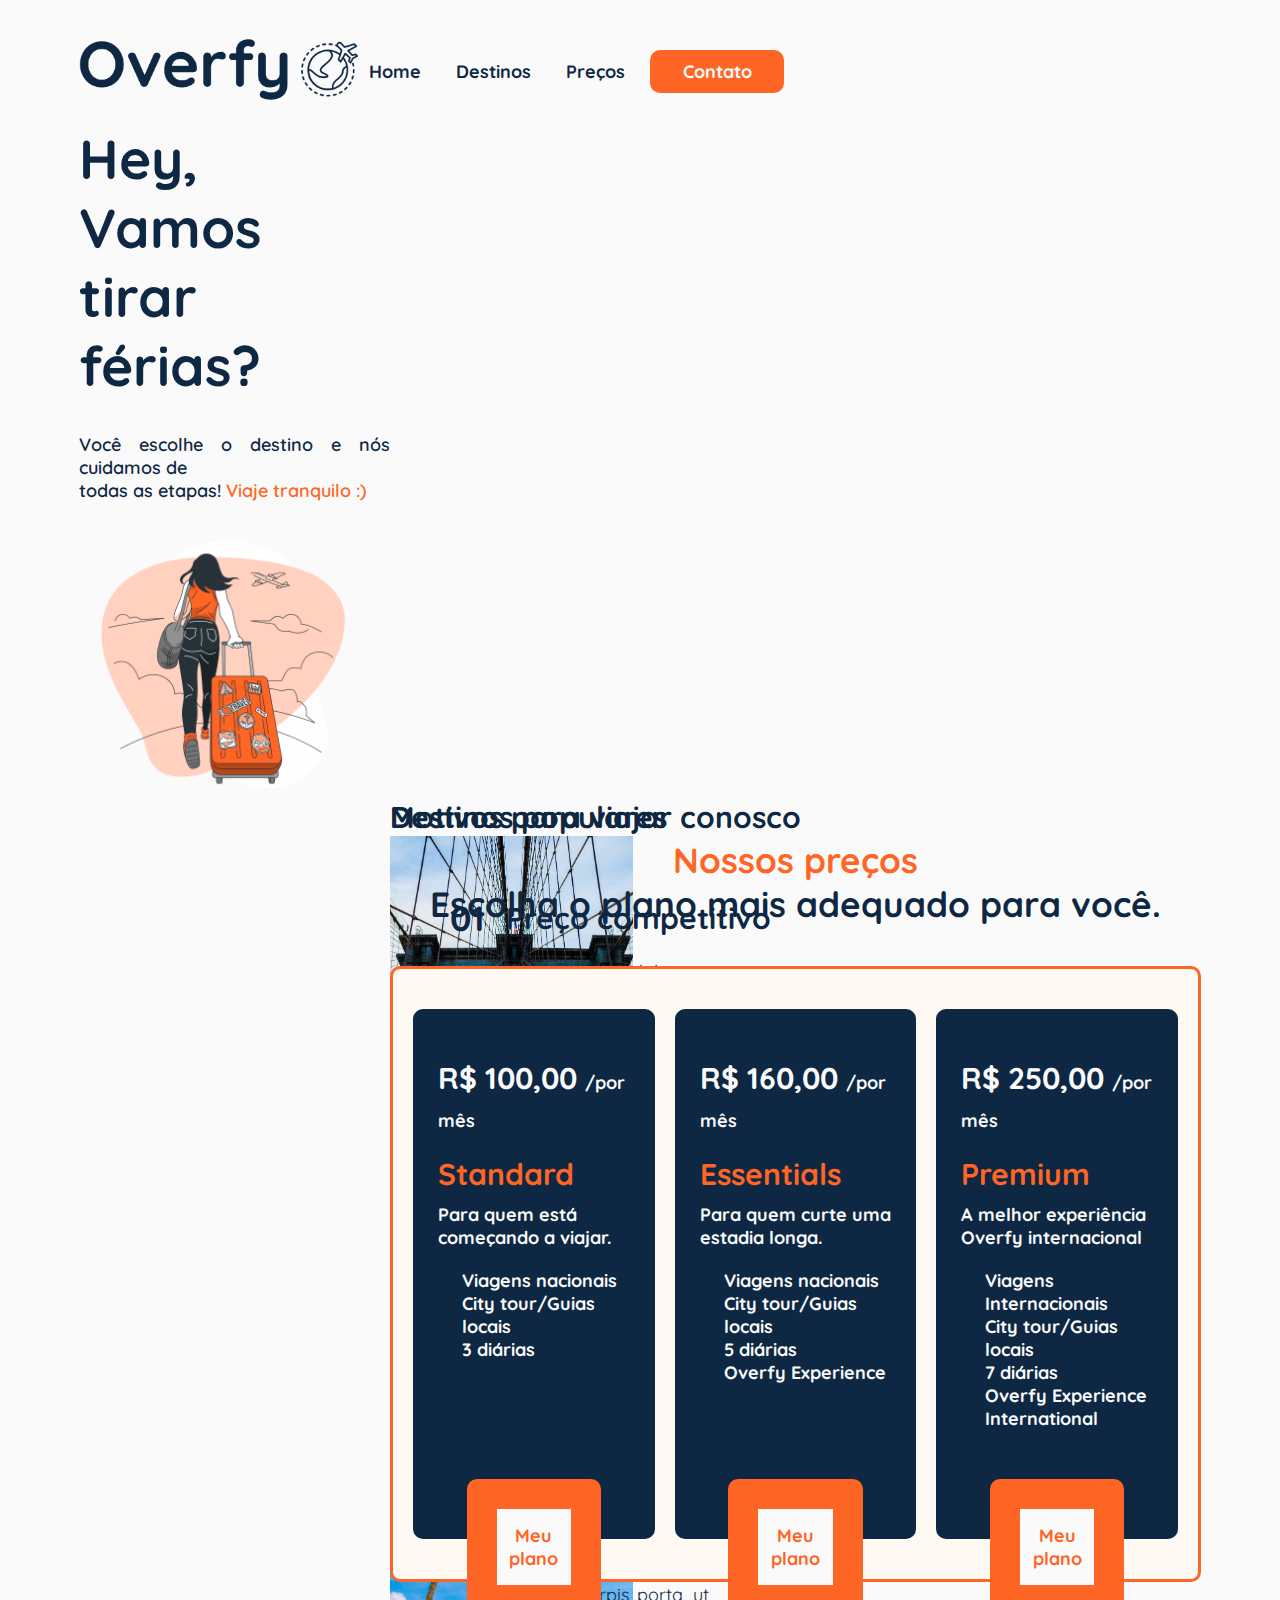
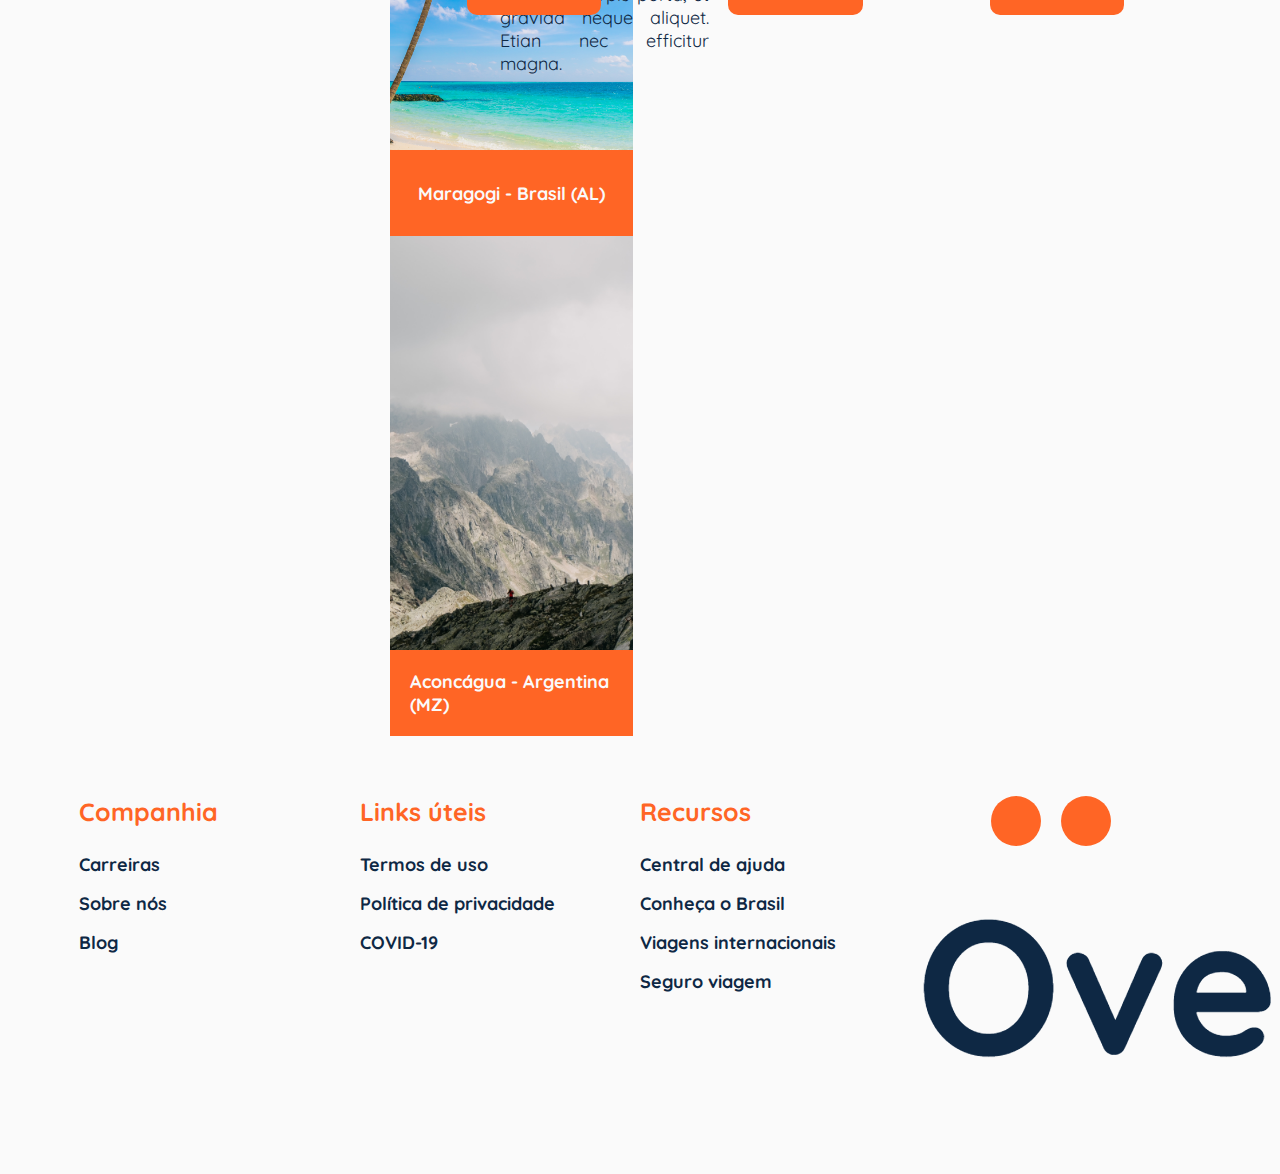
<file: index.html>
<!DOCTYPE html>
<html lang="pt-br">
  <head>
     <meta charset="UTF-8">
     <meta http-equiv="X-UA-Compatible" content="IE=edge">
     <meta name="viewport" content="width=device-width, initial-scale=1.0">
     <link rel="stylesheet" href="https://cdnjs.cloudflare.com/ajax/libs/font-awesome/5.15.3/css/all.min.css" integrity="sha512-iBBXm8fW90+nuLcSKlbmrPcLa0OT92xO1BIsZ+ywDWZCvqsWgccV3gFoRBv0z+8dLJgyAHIhR35VZc2oM/gI1w==" crossorigin="anonymous" referrerpolicy="no-referrer" />
     <link rel="preconnect" href="https://fonts.googleapis.com">
     <link rel="preconnect" href="https://fonts.gstatic.com" crossorigin>
     <link href="https://fonts.googleapis.com/css2?family=Quicksand:wght@400;600;700&display=swap" rel="stylesheet">
     <link rel="stylesheet" href="./css/index.css">
     <title>OverFy - Sua viagem, nossa missão :)</title>
  </head>
  <body>
     <div id="container">
       <header class="header">
          <div class="brand-menu-container">
             <a href="/" class="logo">
                <img src="./images/overFy-logo-grande.png" alt="OverFy - Sua viagem, nossa missão.">
             </a>
             <div class="menu-toggle-container">
              <i class="fas fa-bars"></i>
             </div>
             <nav>
               <ul class="menu">
                 <li><a href="/">Home</a></li>
                 <li><a href="#destinations" id="a-destinations">Destinos</a></li>
                 <li><a href="#prices" id="a-prices">Preços</a></li>
                 <li><a href="#" id="btn">Contato</a></li>
               </ul>
             </nav>
          </div>
       </header> 
       <main class="main">
           <section class="greeting">
             <div class="content-invite">
               <h1>Hey,
                 Vamos tirar
                 férias?
               </h1>
               <p>Você escolhe o destino e nós cuidamos de
                  todas as etapas! <span>Viaje tranquilo :)</span>
              </p>
             </div>
             <div class="figure-travelling">
                <img src="./images/passageiraOverFy.png" alt="Passagens, Hóteis e a melhor experiência!">
             </div>
           </section>
           <section class="best-destinations" id="destinations">
             <h2>Destinos populares</h2>
             <div class="trip-conta">
               <div class="trip-card" id="card-one">
                 <div class="trip-name">
                   <p>Brooklyn - EUA (NY)</p>
                 </div>
               </div>
               <div class="trip-card" id="card-two">
                 <div class="trip-name">
                   <p>Maragogi - Brasil (AL)</p>
                 </div>
               </div>
               <div class="trip-card" id="card-three">
                 <div class="trip-name">
                   <p>Aconcágua - Argentina (MZ)</p>
                 </div>
               </div>
             </div>
           </section>
           <section class="reasons-to-travel">
             <h2>Motivos para viajar conosco</h2>
             <div class="reasons-container">
               <div class="reasons-list">
                 <div class="reason-item">
                   <div class="header-item">
                     <span>01</span>
                     <h3>Preço competitivo</h3>
                   </div>
                   <p>
                    Lorem ipsum dolor sit amet, consectetur adipisicing elit.
                    Ut mattis quam eu turpis porta, ut gravida neque aliquet.
                    Etian nec efficitur magna.
                   </p>
                 </div>
                 <div class="reason-item">
                      <div class="header-item">
                        <span>02</span>
                        <h3>Qualidade & Segurança</h3>
                      </div>
                      <p>
                         Lorem ipsum dolor sit amet, consectetur adipisicing elit.
                         Ut mattis quam eu turpis porta, ut gravida neque aliquet.
                         Etian nec efficitur magna.
                      </p>
                </div>
                <div class="reason-item">
                  <div class="header-item">
                    <span>03</span>
                    <h3>Muita gente já viajou</h3>
                  </div>
                  <p>
                    Lorem ipsum dolor sit amet, consectetur adipisicing elit.
                    Ut mattis quam eu turpis porta, ut gravida neque aliquet.
                    Etian nec efficitur magna.
                  </p>
                </div>
               </div>
               <div class="travelers">
                 <img src="./images/casalFeliz.png" alt="Viajantes da Overfy">
               </div>
             </div>
           </section>
           <section class="prices" id="prices">
             <div class="header-prices">
               <h2>Nossos preços</h2>
               <p>Escolha o plano mais adequado para você.</p>
             </div>
             <div class="prices-card-container">
                <div class="card" id="standard">
                  <div class="card-body">
                    <p class="price">R$ 100,00 <span>/por mês</span></p>
                    <p class="plan-type">Standard</p>
                    <p class="plan-text">Para quem está começando a viajar.</p>
                    <ul class="plan-list">
                      <li>
                        <i class="fas fa-dot-circle"></i>Viagens nacionais
                      </li>
                      <li>
                        <i class="fas fa-dot-circle"></i>City tour/Guias locais
                      </li>
                      <li>
                        <i class="fas fa-dot-circle"></i>3 diárias
                      </li>
                    </ul>
                    <div class="plan-btn-container">
                      <button type="button" id="bt-standard" value="standard">Meu plano</button>
                    </div>
                  </div>  
                </div>
                <div class="card" id="essentials">
                  <div class="card-body">
                    <p class="price">R$ 160,00 <span>/por mês</span></p>
                    <p class="plan-type">Essentials</p>
                    <p class="plan-text">Para quem curte uma estadia longa.</p>
                    <ul class="plan-list">
                      <li>
                        <i class="fas fa-dot-circle"></i>Viagens nacionais
                      </li>
                      <li>
                        <i class="fas fa-dot-circle"></i>City tour/Guias locais
                      </li>
                      <li>
                        <i class="fas fa-dot-circle"></i>5 diárias
                      </li>
                      <li>
                        <i class="fas fa-dot-circle"></i>Overfy Experience
                      </li>
                    </ul>
                    <div class="plan-btn-container">
                      <button type="button" id="bt-essentials" value="essentials">Meu plano</button>
                    </div>
                  </div>  
                </div>
                <div class="card" id="premium">
                  <div class="card-body">
                    <p class="price">R$ 250,00 <span>/por mês</span></p>
                    <p class="plan-type">Premium</p>
                    <p class="plan-text">A melhor experiência Overfy internacional</p>
                    <ul class="plan-list">
                      <li>
                        <i class="fas fa-dot-circle"></i>Viagens Internacionais
                      </li>
                      <li>
                        <i class="fas fa-dot-circle"></i>City tour/Guias locais
                      </li>
                      <li>
                        <i class="fas fa-dot-circle"></i>7 diárias
                      </li>
                      <li>
                        <i class="fas fa-dot-circle"></i>Overfy Experience International
                      </li>
                    </ul>
                    <div class="plan-btn-container">
                      <button type="button" id="bt-premium" value="premium">Meu plano</button>
                    </div>
                  </div>  
                </div>
             </div>
           </section>
       </main>
       <footer class="footer">
           <div class="footer-menu-container">
            <div class="footer-menu-item">
              <span>Companhia</span>
              <ul class="footer-menu">
                <li>Carreiras</li>
                <li>Sobre nós</li>
                <li>Blog</li>
              </ul>
            </div>
            <div class="footer-menu-item">
               <span>Links úteis</span>
               <ul class="footer-menu">
                 <li>Termos de uso</li>
                 <li>Política de privacidade</li>
                 <li>COVID-19</li>
               </ul>
             </div>
             <div class="footer-menu-item">
              <span>Recursos</span>
              <ul class="footer-menu">
                <li>Central de ajuda</li>
                <li>Conheça o Brasil</li>
                <li>Viagens internacionais</li>
                <li>Seguro viagem</li>
              </ul>
            </div>
            <div class="footer-menu-item">
              <div class="social-media-container">
                <ul class="menu-social-media">
                  <li> <i class="fab fa-facebook-f"></i> </li>
                  <li><i class="fab fa-instagram"></i></li>
                  <li<i class="fab fa-youtube"></i></li>
                </ul>
              </div>
              <a href="/" class="brand-container"></a>
              <img src="./images/overFy-logo-grande.png" alt="OverFy - Sua viagem, nossa missão.">
            </div>
         </div>
       </footer>
     </div>
     <script src="./src/index.js"></script>
  </body>
</html>
</file>
<file: css/index.css>
:root{
  /* colors */
  --color-primary: #0E2844;
  --color-secondary: #FF6525;
  --color-white: #FAFAFA;
  --color-soft: #FFF9F4;

  /* typography */
  font-size: 10px;
  --sd-font-size: 1.8rem;
  --medium-font-size: 2.5rem;
  --big-font-size: 3.5rem;
  --h1-font-size: 5.5rem;
  --li-font-size: 1.8rem;
  --card-sd-font-size: 1.8rem;
  --card-big-font-size: 3rem;

  /* padding */
  --sd-padding-size: 6rem;
  --ft-padding-size: 10rem;
}

/*CSS resets*/
*{
  margin: 0;
  padding:0;
  box-sizing: border-box;
}

/*CSS global*/
body{
  width: 100%;
  max-width: 1250px;
  height: 100vh;

  margin: 0 auto;
  padding: 3rem 5%;

  font-family: 'Quicksand', sans-serif;
  background: var(--color-white);
}

a{
  text-decoration: none;
  display: inline-block;
}

ul{
  list-style: none;
}

h1, h2, h3{
  font-size: 3rem;
  font-weight: 700;
  color: var(--color-primary);
}

button{
  display: flex;
  justify-content: center;
  align-items: center;

  font-family: 'Quicksand', sans-serif;
  font-size: var(--sd-font-size);
  font-weight: 700;

  border: none;
  border-radius: 1rem;
  cursor: pointer;
}

/*container*/
#container{
  display: grid;
  grid-template-areas: 
  "header"
  "main"
  "footer";
}

/*header*/
.header{
  grid-area: header;
  display: flex;
  justify-content: space-between;
  align-items: center;
}
/*brand-menu-container*/
.brand-menu-container{
  display: flex;
  align-items: center;
}
/*logo*/
.logo{
  max-width: 280px;
}
.logo img{
  width:100%;
}

/*menu-toggle-container*/
.menu-toggle-container{
  font-size: 3rem;
  color: var(--color-secondary);

  cursor: pointer;
  display: none; 
}

/*menu*/
.menu{
  display: flex;
  align-items: center;
}
.menu li a {
  font-size: var(--sd-font-size);
  font-weight: 700;
  color: var(--color-primary);

  padding: 1rem;
  margin-right: 1.5rem ;
}

.menu li a:hover{
  color: var(--color-secondary);
  transition: 5s ease;
}

/*btn*/
#btn{
  width: 100%;
  padding: 1rem 2.5rem;
  background: var(--color-secondary);

  display: flex;
  justify-content:center;
  
  color: var(--color-white);

  border:none;
  border-radius: 1rem ;
  cursor: pointer;
}

#btn:hover{
  opacity: 0.8;
  transition: .5s ease;
}

/*main*/
.main{
  display: grid;
  grid-template-areas: 
  "greetings"
  "best-destinations best-destinations"
  "reasons-to-travel reasons-to-travel"
  "prices prices";
}

/*greetings*/
.greetings{
  grid-area: greetings;
  display: grid;
  grid-template-columns:repeat(2, minmax(50%, auto)) ;
  justify-content: center;
  align-items: center;

  padding-bottom: var(--sd-font-size);
}
/*content-invite*/
.content-invite{
  white-space: pre-line;
}
.content-invite h1{
  font-size: var(--h1-font-size);
  font-weight: 700;

  line-height: 1.25;
}
.content-invite p{
  font-size: var(--sd-font-size);
  font-weight: 600;
  color: var(--color-primary);
  text-align: justify;

  padding-top: 2rem;
}
.content-invite p span{
  color: var(--color-secondary);
}
/*figure-travelling*/
.figura-travelling{
  display: flex;
  
}
.figure-travelling img{
    width: 90%;
}

/*best-destinations*/
.best-destinations{
  grid-area: best-destinations;
  padding-bottom: var(--sd-padding-size);
}

/*trip-container*/
.trip-container{
  display:flex;
  justify-content: space-around;
  align-items: center;

  padding-top: var(--sd-padding-size);
}

/*trip-card*/

.trip-card{
  width:30%;
  height:500px;

  background-position:center center;
  background-size: cover;

  display: flex;
  flex-direction: column;
  justify-content:flex-end;
}

/*card-one*/
#card-one{
  background-image: url(/images/brooklyn.jpg);
}

/*card-two*/
#card-two{
  background-image: url(/images/praia.jpg);
}

/*card-three*/
#card-three{
  background-image: url(/images/montanhas.jpg);
}

/*trip-name*/
.trip-name{
  display:flex;
  justify-content:center;
  align-items: center;

  background: var(--color-secondary);
  padding:2rem;

  max-height: 86px;
  height: 100%;
}
.trip-name p{
  font-size: var(--sd-font-size);
  font-weight: 700;
  color: var(--color-white);
}

/*reasons-to-travel*/
.reasons-to-travel{
  grid-area:reasons-to-travel;
  padding-bottom: var(--sd-padding-size);
}

/*reasons-container*/
.reasons-container{
  display: grid;
  grid-template-columns: repeat(2, minmax(50%, auto));
  justify-content:space-between;
  align-items: center; 
  padding:var(--sd-padding-size);
}

/*header-item*/
.header-item{
  display: flex;
  align-items: center;
}
.header-item span{
  font-size: var(--big-font-size);
  font-weight:700;
  color: var(--color-primary);

  padding-right: 1rem;
  width: 100%;
  max-width: 56px ;
}

/*travelers*/
.travelers{
  display: flex;
  justify-content:flex-end;
}

.travelers img{
  width:90%;
}

/*reason-item*/
.reason-item p{
    font-size:var(--sd-font-size);
    font-weight: 400;
    color: var(--color-primary);
    text-align: justify;

    padding: 2rem 0;
    padding-left: 5rem;
    width: 75%;
}

/*prices*/
.prices{
  grid-area: prices;
  padding-bottom: var(--sd-padding-size);
}
/*header-prices*/
.header-prices h2{
   font-size: var(--big-font-size);
   font-weight: 700;

   color: var(--color-secondary);
   text-align: center;
}

/*header-prices*/
.header-prices{
  font-size:var(--big-font-size);
  font-weight: 700;

  color: var(--color-primary);
  text-align:center;

  padding: 4rem 0;
}

/*prices-card-container*/
.prices-card-container{
  display: flex;
  justify-content:space-around;
  align-items: center;

  background: var(--color-soft);
  border: solid .3rem var(--color-secondary);
  border-radius: 1rem;

  padding: 4rem 2rem;
}

/*card*/
.card{
  width: 100%;
  max-width:380px;

  height: 530px;

  padding: 5rem 2.5rem;
  margin-right: 2rem;

  background: var(--color-primary);
  border: none;
  border-radius: 1rem ;

  display: flex;
  flex-direction: column;
  justify-content:center;

  word-wrap: break-word;
}

.card#premium{
  margin-right: 0;
}

/*card body*/
.card-body{
  height:100%;
  font-weight: 700 ;
  color: var(--color-white);
}

.card-body .price {
  font-size: var(--card-big-font-size);
}

.card-body .price span{
  font-size: var(--card-sd-font-size);
}

.card-body .plan-type {
  font-size: var(--card-big-font-size);
  color: var(--color-secondary);
  padding-top: 2rem ;
}

.card-body .plan-text{
  font-size: var(--card-sd-font-size);
  text-align: left;

  padding-top: 1rem;
}
.card-body .plan-list {
  max-height: 200px;
  height: 100%;
  padding-top: 2rem;
}

.card-body .plan-list li{
  display: flex;
  align-items: center;

  font-size: var(--li-font-size);
}

.card-body .plan-list i{
  font-size: 2rem;
  padding: 1rem 1.2rem 0;
}

/*plan-btn-container*/
.plan-btn-container{
  display: flex;
  justify-content:center;
  align-items:center;
  padding: 3rem 0;
}

.plan-btn-container button{
  width: 70%;
  padding: 1.5rem 2rem;
  background: var(--color-white);
  border: solid 3rem var(--color-secondary);

  color: var(--color-secondary);
}

/*footer*/
.footer{
  grid-area: footer;
  padding-bottom: 5rem;
}

/*footer-menu-container*/
.footer-menu-container{
  width:100%;

  display: grid;
  grid-template-columns: repeat(auto-fit, minmax(25%, auto));
}

/*footer-menu-item*/
.footer-menu-item span{
  display: inline-block;
  font-size: var(--medium-font-size);
  font-weight:700;
  color: var(--color-secondary);

  padding-bottom: 1.8rem; 
}

/*footer-menu*/
.footer-menu li{
  font-size: var(--li-font-size);
  font-weight: 700;
  color: var(--color-primary);

  padding: .8rem 0;
  cursor: pointer;
}

/*menu-social-media*/
.menu-social-media{
   display: flex;
   justify-content:center;
   align-items: center;
}

.menu-social-media li{
  min-width: 50px;
  min-height: 50px;

  border-radius: 50%;
  margin-right: 2rem ;

  background: var(--color-secondary);

  font-size: 2.5rem;
  color: var(--color-white);

  display: flex;
  justify-content:center;
  align-items: center;

  cursor: pointer;
}

.menu-social-media li:last-child{
   margin-right:0 ;
}

/*brand-container*/
.brand-container{
  display: flex;
  flex-direction: column;
  justify-content:center;
  align-items: center;

  padding-top: 4rem;
}

.brand-container img{
  width: 80%; 
}

@media screen and (max-width: 1100px){
  :root{
    --sd-font-size: 1.8rem;
    --h1-font-size: 6rem; 
  }

  .prices-card-container{
    display: grid;
    grid-template-columns: 1fr;
    row-gap: 4rem;
    justify-items: center;
  }

  .card{
    margin: 0;
  }
}
@media screen and (max-width: 955px){
  .menu-toggle-container{
    display: block;
    position: absolute;
    right: 20px;
    z-index: 999;
  }

  .menu {
    position: fixed;
    top: 0;
    right:-100%;

    width: 100%;
    max-width: 25px;

    height: 100vh;
    padding: 100px 20px;
    z-index: 800;

    background-color: var(--color-primary);
    flex-direction: column;

    transition: .5s ease; 
  }

  .menu li a{
    color: var(--color-white);
    margin-right:0;
    margin-bottom: 1.5rem;
  }

  .menu-toggle-container.active{
    position: fixed;
  }
  .menu.active{
    right: 0;
  }
}

@media screen and (max-width: 768px){
   :root{
     --big-font-size: 3rem;

     --sd-padding-size: 5rem;
     --ft-padding-size: 8rem;
   }

   .logo{
     max-width: 177px;
   }

   .greetings{
     display: block;
     padding: 4rem 0 5rem;
   }

   .content-invite{
     white-space: normal;
     text-align: left;
   }

   .content-invite p{
     max-width:80% ;
     padding-top: 4rem;
   }

   .figure-travelling, .travelers{
     justify-content: center;
   }

   .trip-container{
     flex-direction: column;
   }

   .trip-card{
     width: 70%;
     margin-bottom: 3rem;
   }

   .trip-card#card-three{
     margin-bottom: 0;
   }

   .reasons-container{
     display: block;
   }

   .reason-item{
     width: 100%;
     padding-left: 0;
   }

   .footer-menu-container{
     grid-template-columns: 1fr;
     row-gap: 4rem;
   }

   .brand-container{
     padding-top: 3rem;
   }

   .brand-container img{
     width: 60%;
   }
}

@media screen and (max-width: 500px){
  :root{
    --sd-font-size: 1.5rem;
    --li-font-size: 1.25rem;
  }

  .content-invite p{
    max-width: 100%;
    padding-top: 2rem;
  }

  .trip-card{
    width: 100%;
  }

  .card{
    padding: 3rem 2rem;
  }

  .plan-btn-container{
    padding: 2rem;
  }

  .plan-btn-container button{
    width: 100%;
  }
}
</file>
